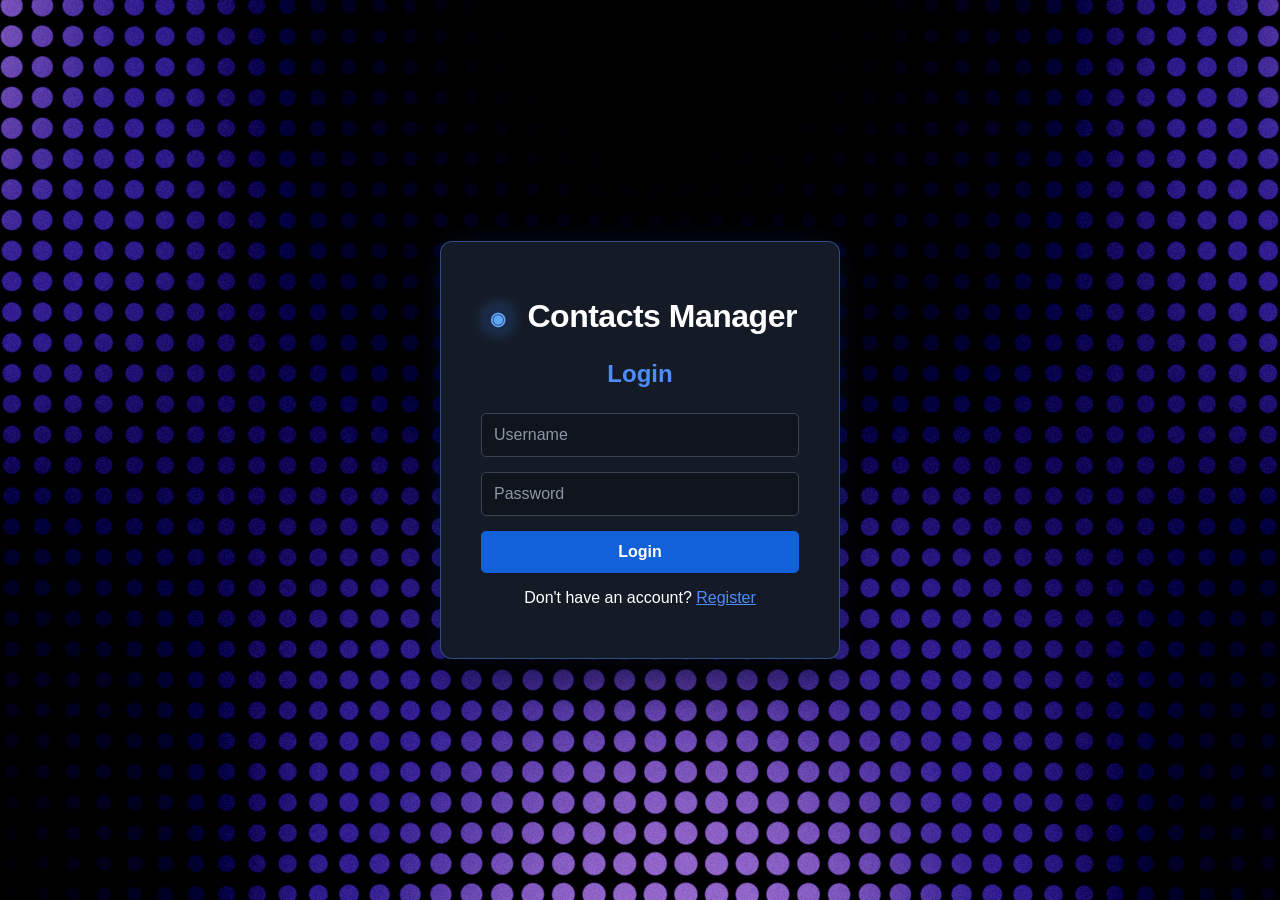
<file: index.html>
<!DOCTYPE html>
<html lang="en">
<head>
    <meta charset="UTF-8">
    <meta name="viewport" content="width=device-width, initial-scale=1.0">

    <title>Contacts Manager | Login</title>

    <link rel="stylesheet" href="styles.css">
</head>

<body>

    <main>

        <div class="login-container">

            <h1><span class="brand-icon">◉</span> Contacts Manager</h1>
            <h2>Login</h2>

            <form id="loginForm">

                <input
                    type="text"
                    id="username"
                    placeholder="Username"
                    required
                >

                <input
                    type="password"
                    id="password"
                    placeholder="Password"
                    required
                >

                <button type="submit">Login</button>

            </form>

            <p>
                Don't have an account?
                <a href="register.html">Register</a>
            </p>

            <p id="loginError"></p>

        </div>

    </main>

    <script src="dotted-veil.js"></script>
    <script src="script.js"></script>

</body>
</html>
</file>
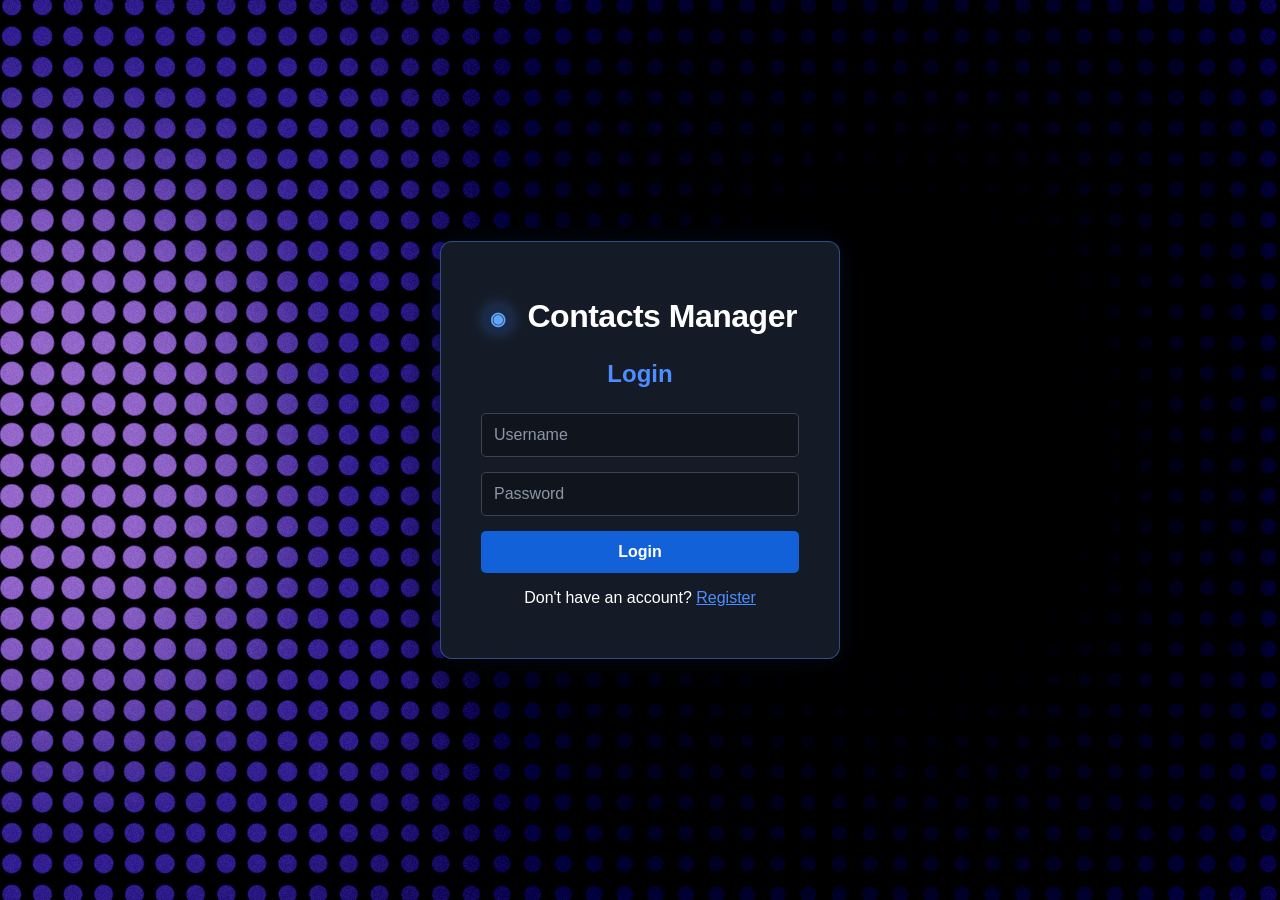
<file: admin.html>
<!DOCTYPE html>
<html lang="en">
<head>
    <meta charset="UTF-8">
    <meta name="viewport" content="width=device-width, initial-scale=1.0">
    <title>Contacts Manager | Admin Dashboard</title>
    <link rel="stylesheet" href="styles.css">
</head>

<body>

    <main>

        <div class="admin-container">

            <div class="admin-header">
                <div>
                    <h1><span class="brand-icon">◉</span> Contacts Manager</h1>
                    <h2>Admin Dashboard</h2>
                </div>

                <button id="logoutButton">Logout</button>
            </div>

            <div class="admin-content">

                <section class="admin-users">
                    <h2>Users</h2>

                    <input
                        type="text"
                        id="adminSearch"
                        placeholder="Search users..."
                    >

                    <div id="adminUsersList">
                        <p>Loading users...</p>
                    </div>
                </section>

                <section class="admin-controls">
                    <h2>Admin Controls</h2>

                    <p>Select a user to manage their account.</p>

                    <div id="selectedUser">
                        <p>No user selected.</p>
                    </div>

                    <hr class="admin-divider">

                    <div class="create-admin-section">
                        <h2>Create Admin</h2>
                        <p>Create a new administrator account.</p>

                        <form id="createAdminForm">

                            <input
                                type="text"
                                id="adminFirstName"
                                placeholder="First Name"
                                required
                            >

                            <input
                                type="text"
                                id="adminLastName"
                                placeholder="Last Name"
                                required
                            >

                            <input
                                type="text"
                                id="adminUsername"
                                placeholder="Username"
                                required
                            >

                            <input
                                type="password"
                                id="adminPassword"
                                placeholder="Password"
                                required
                            >

                            <button type="submit">
                                Create Admin
                            </button>

                            <p id="createAdminMessage"></p>

                        </form>
                    </div>
                </section>

            </div>

            <section class="admin-all-contacts">

                <div class="admin-contacts-header">
                    <div>
                        <h2>All Contacts</h2>
                        <p>View and search contacts from all user accounts.</p>
                    </div>
                </div>

                <input
                    type="text"
                    id="adminContactSearch"
                    placeholder="Search by name, email, phone, or username..."
                >

                <div id="adminContactsList">
                    <p>Loading contacts...</p>
                </div>

            </section>

        </div>

    </main>

    <script src="dotted-veil.js"></script>
    <script src="script.js"></script>

</body>
</html>
</file>
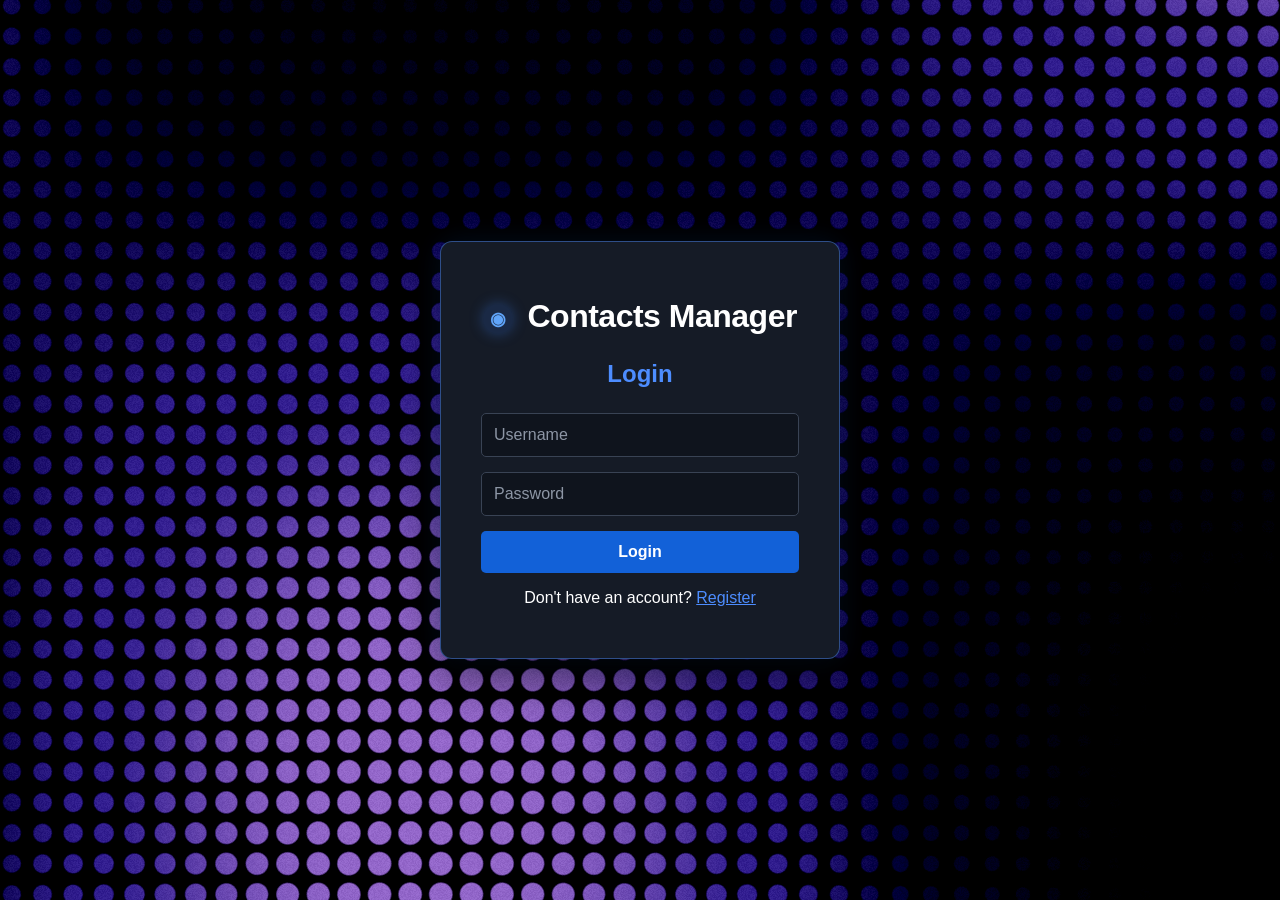
<file: contacts.html>
<!DOCTYPE html>
<html lang="en">
<head>
    <meta charset="UTF-8">
    <meta name="viewport" content="width=device-width, initial-scale=1.0">
    <title>Contacts Manager | My Contacts</title>
    <link rel="stylesheet" href="styles.css">
</head>

<body>

    <main>

        <div class="contacts-container">

            <div class="contacts-header">
                <h1><span class="brand-icon">◉</span> Contacts Manager</h1>
                <button id="logoutButton" class="logout-button">Logout</button>
            </div>

            <div class="contacts-layout">

                <!-- LEFT SIDE: CONTACT LIST -->
                <section class="contacts-panel">

                    <h2>My Contacts</h2>

                    <input
                        type="text"
                        id="searchContacts"
                        placeholder="Search contacts..."
                    >

                    <div id="contactsList">
                        <p>Loading contacts...</p>
                    </div>

                </section>


                <!-- RIGHT SIDE: ADD CONTACT -->
                <section class="add-contact-panel">

                    <h2>Add Contact</h2>

                    <form id="contactForm">

                        <input
                            type="text"
                            id="contactFirstName"
                            placeholder="First Name"
                            required
                        >

                        <input
                            type="text"
                            id="contactLastName"
                            placeholder="Last Name"
                            required
                        >

                        <input
                            type="email"
                            id="contactEmail"
                            placeholder="Email"
                            required
                        >

                        <input
                            type="tel"
                            id="contactPhone"
                            placeholder="Phone Number"
                            required
                        >

                        <button type="submit">Add Contact</button>

                    </form>

                    <p id="contactMessage"></p>

                </section>

            </div>

        </div>

    </main>

    <script src="dotted-veil.js"></script>
    <script src="script.js"></script>

</body>
</html>
</file>
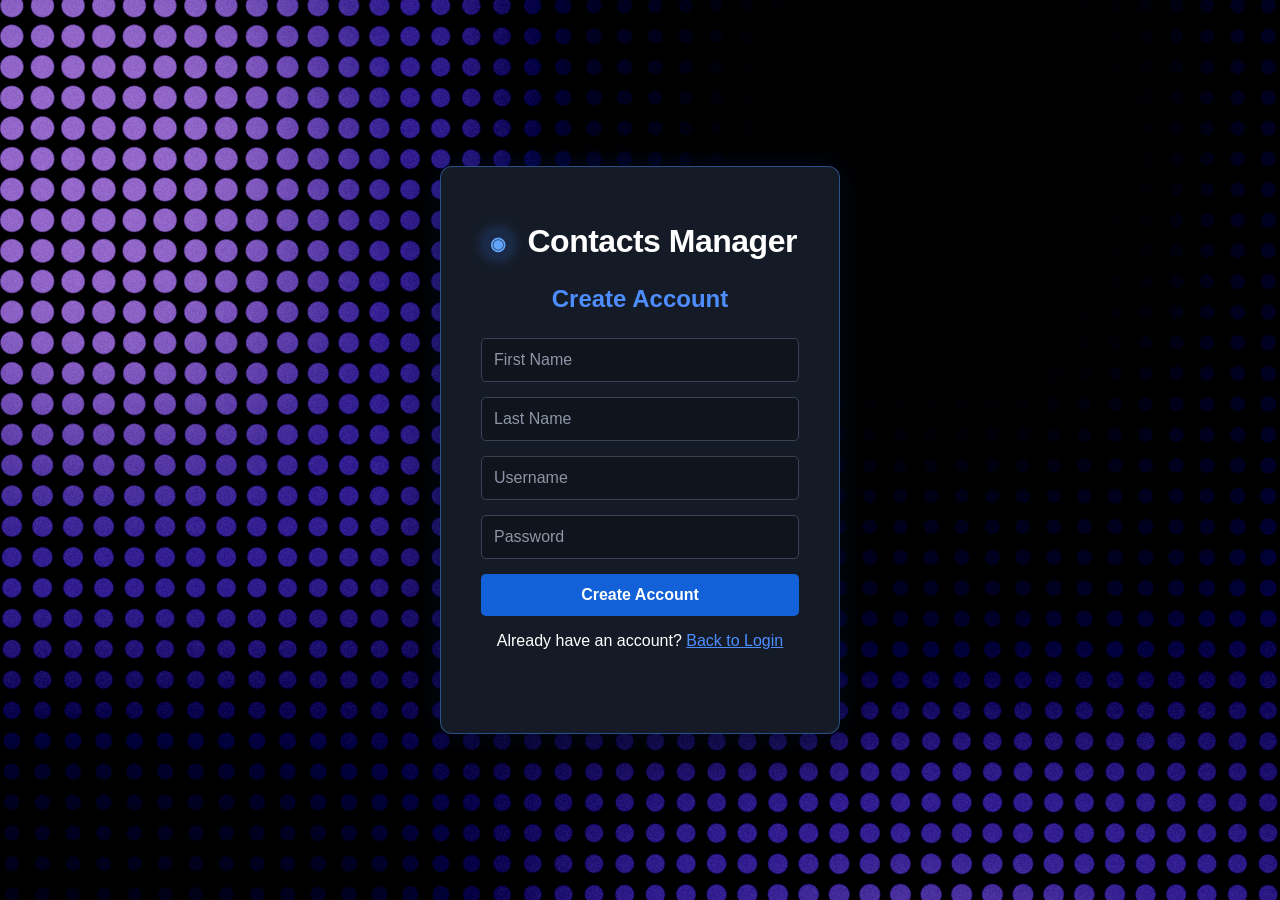
<file: register.html>
<!DOCTYPE html>
<html lang="en">
<head>
    <meta charset="UTF-8">
    <meta name="viewport" content="width=device-width, initial-scale=1.0">

    <title>Contacts Manager | Register</title>

    <link rel="stylesheet" href="styles.css">
</head>

<body>

    <main>

        <div class="login-container">

            <h1><span class="brand-icon">◉</span> Contacts Manager</h1>
            <h2>Create Account</h2>

            <form id="registerForm">

                <input
                    type="text"
                    id="firstName"
                    placeholder="First Name"
                    required
                >

                <input
                    type="text"
                    id="lastName"
                    placeholder="Last Name"
                    required
                >

                <input
                    type="text"
                    id="username"
                    placeholder="Username"
                    required
                >

                <input
                    type="password"
                    id="password"
                    placeholder="Password"
                    required
                >

                <button type="submit">Create Account</button>

            </form>

            <p>
                Already have an account?
                <a href="index.html">Back to Login</a>
            </p>

            <p id="registerMessage"></p>

        </div>

    </main>

    <script src="dotted-veil.js"></script>
    <script src="script.js"></script>

</body>
</html>
</file>
<file: styles.css>
* {
    box-sizing: border-box;
}

body {
    margin: 0;
    font-family: Inter, "Segoe UI", Arial, sans-serif;

    background:
        radial-gradient(circle at 15% 20%, rgba(36, 116, 255, 0.22), transparent 35%),
        radial-gradient(circle at 85% 80%, rgba(217, 54, 62, 0.18), transparent 35%),
        #0b0f17;

    background-attachment: fixed;
    color: #ffffff;

    display: flex;
    justify-content: center;
    align-items: center;

    min-height: 100vh;
}

.login-container {
    background-color: #151b26;
    width: 400px;
    padding: 40px;
    border-radius: 12px;

    text-align: center;

    /* Blue accent around card */
    border: 1px solid #2474ff;
    box-shadow: 0 8px 25px rgba(0, 0, 0, 0.45);
}

h1 {
    margin-bottom: 10px;
    color: #ffffff;
}

h2 {
    margin-bottom: 25px;
    color: #4d8dff;
}

input {
    width: 100%;
    padding: 12px;
    margin-bottom: 15px;

    background-color: #0f141d;
    color: #ffffff;

    border: 1px solid #394354;
    border-radius: 5px;

    font-size: 16px;
}

input::placeholder {
    color: #8d96a5;
}

input:focus {
    outline: none;
    border-color: #2474ff;
    box-shadow: 0 0 0 2px rgba(36, 116, 255, 0.2);
}

button {
    width: 100%;
    padding: 12px;

    background-color: #1261d8;
    color: white;

    border: none;
    border-radius: 5px;

    font-size: 16px;
    font-weight: bold;
    cursor: pointer;

    transition: 0.2s;
}

button:hover {
    background-color: #155ed1;
}

a {
    color: #4d8dff;
}

a:hover {
    color: #76a7ff;
}

#loginError {
    margin-top: 15px;
    color: #ff4d5a;
    font-weight: bold;
}

/* Registration/contact messages */
#registerError,
#contactError {
    color: #ff4d5a;
    margin-top: 15px;
}

#registerMessage,
#contactMessage {
    color: #4d8dff;
    margin-top: 15px;
}

/* CONTACTS PAGE */

.contacts-container {
    background-color: #151b26;
    width: 1000px;
    max-width: 95%;
    padding: 40px;
    border-radius: 12px;
    border: 1px solid #2474ff;
    box-shadow: 0 8px 25px rgba(0, 0, 0, 0.45);
}

/* Header */

.contacts-header {
    display: flex;
    justify-content: space-between;
    align-items: center;
    margin-bottom: 30px;
}

.contacts-header h1 {
    margin: 0;
}

.logout-button {
    width: auto;
    padding: 10px 25px;
    background-color: #d9363e;
}

.logout-button:hover {
    background-color: #b9272f;
}

/* Two-column layout */

.contacts-layout {
    display: grid;
    grid-template-columns: 1.2fr 1fr;
    gap: 40px;
    align-items: start;
}

/* Left side */

.contacts-panel {
    min-width: 0;
}

.contacts-panel h2,
.add-contact-panel h2 {
    margin-top: 0;
    color: #4d8dff;
}

#searchContacts {
    margin-bottom: 20px;
}

#contactsList {
    max-height: 500px;
    overflow-y: auto;
    padding-right: 5px;
}

/* Contact cards */

.contact-card {
    background-color: #0f141d;
    border: 1px solid #394354;
    border-left: 4px solid #2474ff;
    border-radius: 8px;
    padding: 18px;
    margin-bottom: 15px;
    text-align: left;
}

.contact-card h3 {
    color: #ffffff;
    margin: 0 0 8px 0;
}

.contact-card p {
    color: #b8c0cc;
    margin: 5px 0;
}

.contact-actions {
    display: flex;
    gap: 10px;
    margin-top: 15px;
}

.contact-actions button {
    flex: 1;
}

.edit-button {
    background-color: #2474ff;
}

.edit-button:hover {
    background-color: #155ed1;
}

.delete-button {
    background-color: #d9363e;
}

.delete-button:hover {
    background-color: #b9272f;
}

/* Right side */

.add-contact-panel {
    background-color: #0f141d;
    border: 1px solid #394354;
    border-radius: 10px;
    padding: 25px;
}

.add-contact-panel h2 {
    text-align: center;
}

#contactMessage {
    text-align: center;
    min-height: 20px;
}

/* MOBILE LAYOUT */

@media (max-width: 750px) {

    body {
        align-items: flex-start;
        padding: 20px 0;
    }

    .contacts-container {
        padding: 25px;
    }

    .contacts-layout {
        grid-template-columns: 1fr;
        gap: 25px;
    }

    .contacts-header {
        flex-direction: column;
        gap: 15px;
    }

    .logout-button {
        width: 100%;
    }

    #contactsList {
        max-height: none;
    }
}

/* ==============================
   ADMIN DASHBOARD
   ============================== */

.admin-container {
    width: 1100px;
    max-width: 90%;
    margin: 60px auto;
    padding: 40px;
    background: #161e2b;
    border: 1px solid #2f7df6;
    border-radius: 12px;
}

.admin-header {
    display: flex;
    justify-content: space-between;
    align-items: center;
    margin-bottom: 35px;
}

.admin-header h1,
.admin-header h2 {
    margin: 0 0 10px 0;
}

.admin-header #logoutButton {
    width: auto;
    padding: 12px 30px;
    background-color: #d9363e;
}

.admin-header #logoutButton:hover {
    background-color: #b9272f;
    box-shadow: 0 6px 18px rgba(217, 54, 62, 0.25);
}

.admin-content {
    display: grid;
    grid-template-columns: 1.3fr 1fr;
    gap: 40px;
    align-items: start;
}

.admin-users,
.admin-controls {
    background: #101722;
    border: 1px solid #3c485a;
    border-radius: 10px;
    padding: 25px;
}

.admin-users h2,
.admin-controls h2 {
    margin-top: 0;
    color: #4b86f9;
}

#adminSearch {
    width: 100%;
    box-sizing: border-box;
    margin-bottom: 20px;
}

.admin-user-card {
    border: 1px solid #3c485a;
    border-left: 5px solid #2f7df6;
    border-radius: 8px;
    padding: 18px;
    margin-bottom: 15px;
    background: #101722;
}

.admin-user-card h3 {
    margin: 0 0 10px 0;
}

.admin-user-card p {
    margin: 6px 0;
}

.manage-user-button {
    margin-top: 12px;
    width: 100%;
}

#selectedUser {
    margin-top: 20px;
}

/* Stack the admin sections on smaller screens */
@media (max-width: 800px) {
    .admin-content {
        grid-template-columns: 1fr;
    }

    .admin-header {
        flex-direction: column;
        align-items: flex-start;
        gap: 15px;
    }
}

/* ==============================
   VISUAL POLISH
   ============================== */

/* Glass effect for main containers */
.login-container,
.contacts-container,
.admin-container {
    background: rgba(21, 27, 38, 0.88);
    backdrop-filter: blur(14px);
    -webkit-backdrop-filter: blur(14px);

    border: 1px solid rgba(77, 141, 255, 0.45);

    box-shadow:
        0 20px 50px rgba(0, 0, 0, 0.45),
        0 0 35px rgba(36, 116, 255, 0.08);
}

button {
    transition:
        transform 0.2s ease,
        box-shadow 0.2s ease,
        background-color 0.2s ease;
}

button:hover {
    transform: translateY(-2px);
    box-shadow: 0 6px 18px rgba(36, 116, 255, 0.25);
}

button:active {
    transform: translateY(0);
}

.delete-button:hover,
.logout-button:hover {
    box-shadow: 0 6px 18px rgba(217, 54, 62, 0.25);
}

.contact-card,
.admin-user-card {
    transition:
        transform 0.2s ease,
        border-color 0.2s ease,
        box-shadow 0.2s ease;
}

.contact-card:hover,
.admin-user-card:hover {
    transform: translateY(-2px);
    border-color: #4d8dff;

    box-shadow:
        0 8px 20px rgba(0, 0, 0, 0.25),
        0 0 15px rgba(36, 116, 255, 0.08);
}

input {
    transition:
        border-color 0.2s ease,
        box-shadow 0.2s ease,
        background-color 0.2s ease;
}

input:hover {
    border-color: #536174;
}

input:focus {
    background-color: #121925;
    border-color: #4d8dff;

    box-shadow:
        0 0 0 3px rgba(36, 116, 255, 0.12),
        0 0 15px rgba(36, 116, 255, 0.08);
}

.user-badges {
    display: flex;
    gap: 8px;
    margin: 12px 0;
}

.role-badge,
.status-badge {
    display: inline-block;
    width: fit-content;
    padding: 5px 10px;

    border-radius: 20px;

    font-size: 12px;
    font-weight: bold;
}

.admin-badge {
    background: rgba(36, 116, 255, 0.15);
    color: #76a7ff;
    border: 1px solid rgba(36, 116, 255, 0.35);
}

.user-badge {
    background: rgba(255, 255, 255, 0.08);
    color: #c4ccd8;
    border: 1px solid #394354;
}

.active-badge {
    background: rgba(61, 190, 120, 0.12);
    color: #65d89a;
    border: 1px solid rgba(61, 190, 120, 0.3);
}

.disabled-badge {
    background: rgba(217, 54, 62, 0.12);
    color: #ff6b74;
    border: 1px solid rgba(217, 54, 62, 0.3);
}

#loginError,
#registerError,
#contactError {
    color: #ff6b74;
}

#registerMessage,
#contactMessage,
#adminMessage {
    font-size: 14px;
    font-weight: bold;
    margin-top: 12px;
    min-height: 18px;
}

#adminMessage {
    color: #65d89a;
}

.selected-user-info {
    background: rgba(15, 20, 29, 0.7);
    border: 1px solid #394354;
    border-radius: 8px;
    padding: 20px;
}

.selected-user-info h3 {
    color: #ffffff;
    margin-top: 20px;
}

.selected-user-info h3:first-child {
    color: #4d8dff;
    margin-top: 0;
}

.selected-user-info hr {
    border: none;
    border-top: 1px solid #394354;
    margin: 20px 0;
}

.disable-user-button {
    background-color: #d9363e;
}

.disable-user-button:hover {
    background-color: #b9272f;
    box-shadow: 0 6px 18px rgba(217, 54, 62, 0.25);
}

.enable-user-button {
    background-color: #26965c;
}

.enable-user-button:hover {
    background-color: #1f7a4b;
    box-shadow: 0 6px 18px rgba(38, 150, 92, 0.25);
}

.login-container {
    padding: 35px 40px;
    box-shadow:
        0 20px 50px rgba(0, 0, 0, 0.5),
        0 0 30px rgba(36, 116, 255, 0.12);
}

.login-container h1 {
    letter-spacing: -0.5px;
}

.login-container h2 {
    margin-top: 25px;
    margin-bottom: 25px;
}

/* Keep the user list contained */
#adminUsersList {
    max-height: 550px;
    overflow-y: auto;
    padding-right: 8px;
}

/* Keep admin controls visible while scrolling users */
.admin-controls {
    position: sticky;
    top: 30px;
}

/* Cleaner scrollbar */
#adminUsersList::-webkit-scrollbar {
    width: 7px;
}

#adminUsersList::-webkit-scrollbar-track {
    background: #0f141d;
    border-radius: 10px;
}

#adminUsersList::-webkit-scrollbar-thumb {
    background: #394b68;
    border-radius: 10px;
}

#adminUsersList::-webkit-scrollbar-thumb:hover {
    background: #4d8dff;
}

/* Selected admin user */
.admin-user-card.selected {
    border-color: #4d8dff;
    border-left-color: #4d8dff;

    background: rgba(36, 116, 255, 0.08);

    box-shadow:
        0 0 0 1px rgba(36, 116, 255, 0.15),
        0 0 20px rgba(36, 116, 255, 0.12);
}

#adminSearch {
    border-radius: 8px;
    padding: 13px 15px;
}

#adminSearch:focus {
    border-color: #4d8dff;
    box-shadow:
        0 0 0 3px rgba(36, 116, 255, 0.12),
        0 0 18px rgba(36, 116, 255, 0.08);
}

/* ==============================
   CREATE ADMIN
   ============================== */

.admin-divider {
    border: none;
    border-top: 1px solid #394354;
    margin: 30px 0;
}

.create-admin-section h2 {
    margin-bottom: 8px;
}

.create-admin-section > p {
    color: #b8c0cc;
    margin-bottom: 20px;
}

#createAdminForm {
    background: rgba(15, 20, 29, 0.7);
    border: 1px solid #394354;
    border-radius: 8px;
    padding: 20px;
}

#createAdminForm button {
    margin-top: 5px;
}

#createAdminMessage {
    margin: 12px 0 0;
    min-height: 18px;
    font-size: 14px;
    font-weight: bold;
    text-align: center;
}

/* ==============================
   ADMIN - ALL CONTACTS
   ============================== */

.admin-all-contacts {
    margin-top: 30px;
    padding: 28px;

    background: rgba(15, 20, 29, 0.75);
    border: 1px solid #394354;
    border-radius: 10px;
}

.admin-contacts-header {
    display: flex;
    justify-content: space-between;
    align-items: center;
    margin-bottom: 20px;
}

.admin-contacts-header h2 {
    color: #4d8dff;
    margin: 0 0 8px;
}

.admin-contacts-header p {
    color: #b8c0cc;
    margin: 0;
}

#adminContactSearch {
    margin-bottom: 20px;
}

/* Contact list */
#adminContactsList {
    display: grid;
    grid-template-columns: repeat(2, minmax(0, 1fr));
    gap: 15px;

    max-height: 550px;
    overflow-y: auto;
    padding-right: 8px;
}

/* Individual admin contact */
.admin-contact-card {
    background: #111823;
    border: 1px solid #394354;
    border-left: 4px solid #2474ff;
    border-radius: 8px;
    padding: 18px;

    transition:
        transform 0.2s ease,
        border-color 0.2s ease,
        box-shadow 0.2s ease;
}

.admin-contact-card:hover {
    transform: translateY(-2px);
    border-color: #4d8dff;

    box-shadow:
        0 8px 20px rgba(0, 0, 0, 0.25),
        0 0 15px rgba(36, 116, 255, 0.08);
}

.admin-contact-card h3 {
    margin: 0 0 12px;
    color: #ffffff;
}

.admin-contact-card p {
    margin: 7px 0;
    color: #c4ccd8;
}

/* Shows which user owns the contact */
.contact-owner {
    display: inline-block;
    margin-top: 10px;
    padding: 5px 10px;

    border-radius: 20px;

    background: rgba(36, 116, 255, 0.15);
    border: 1px solid rgba(36, 116, 255, 0.35);

    color: #76a7ff;
    font-size: 12px;
    font-weight: bold;
}

/* Scrollbar */
#adminContactsList::-webkit-scrollbar {
    width: 7px;
}

#adminContactsList::-webkit-scrollbar-track {
    background: #0f141d;
    border-radius: 10px;
}

#adminContactsList::-webkit-scrollbar-thumb {
    background: #394b68;
    border-radius: 10px;
}

#adminContactsList::-webkit-scrollbar-thumb:hover {
    background: #4d8dff;
}

/* Mobile */
@media (max-width: 800px) {
    #adminContactsList {
        grid-template-columns: 1fr;
    }
}

.brand-icon {
    display: inline-flex;
    align-items: center;
    justify-content: center;
    width: 30px;
    height: 30px;
    margin-right: 6px;
    border-radius: 50%;
    background: rgba(59, 130, 246, 0.15);
    color: #60a5fa;
    font-size: 18px;
    vertical-align: middle;
    box-shadow: 0 0 14px rgba(59, 130, 246, 0.35);
}

/* Dotted Veil shader background (see dotted-veil.js) */
#dotted-veil {
    position: fixed;
    inset: 0;
    width: 100%;
    height: 100%;
    display: block;
    z-index: -1;
    background: #020109;
    pointer-events: none;
}

/* Solid login card over the shader background */
.login-container {
    background: #151b26;
    backdrop-filter: none;
    -webkit-backdrop-filter: none;
}
</file>
